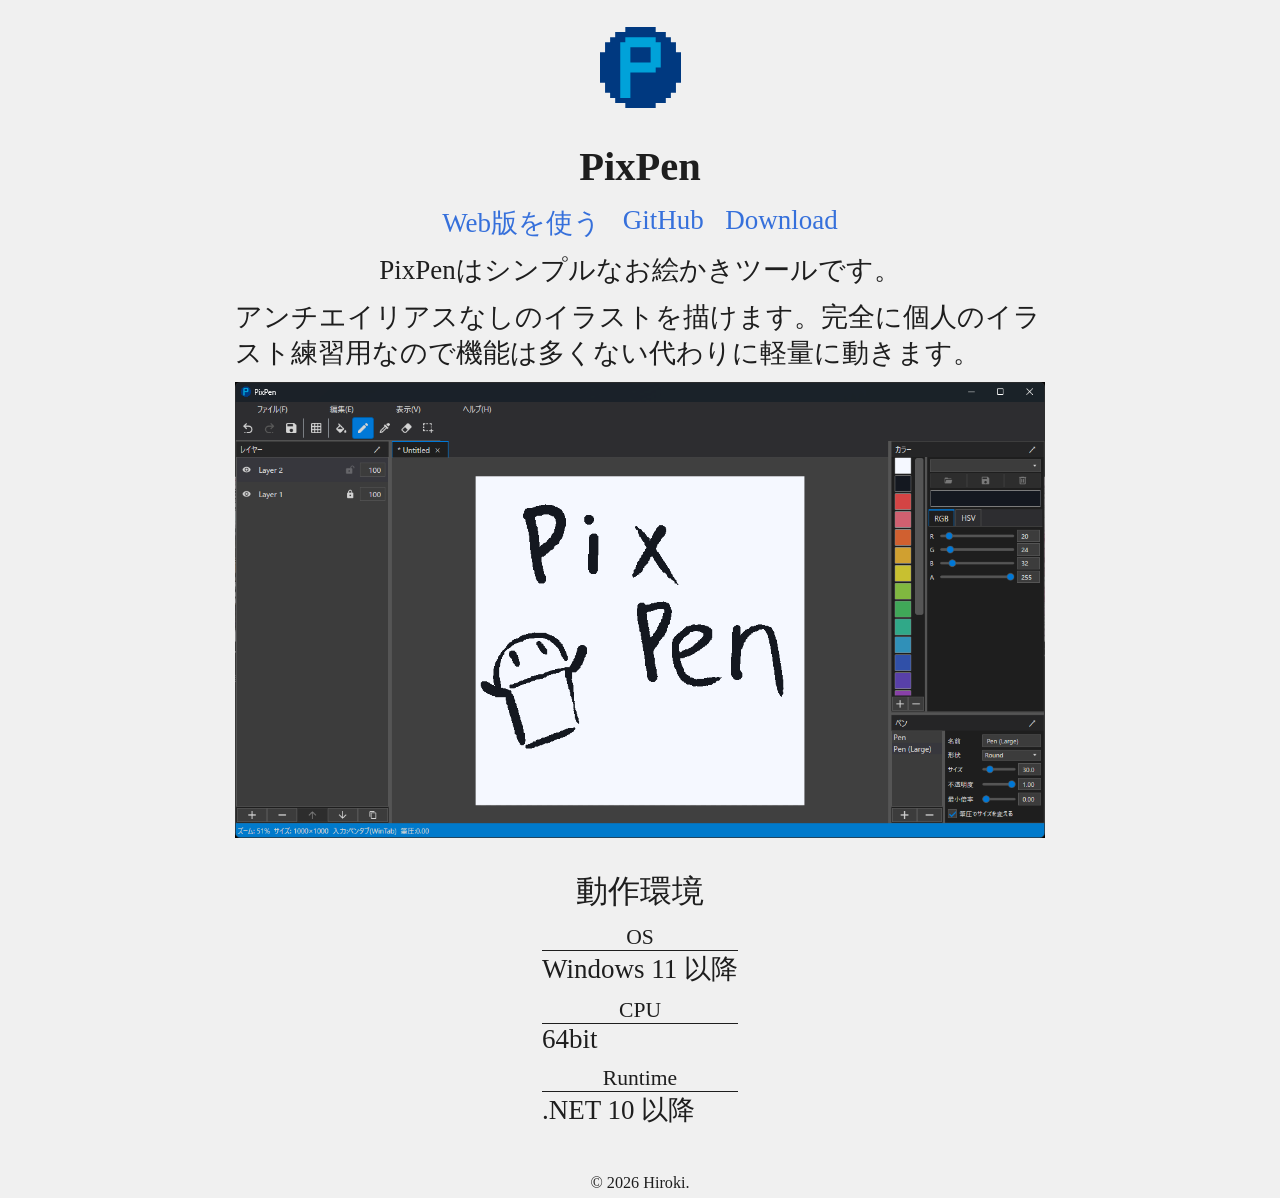
<file: docs/index.html>
<!DOCTYPE html>
<html lang="ja">
  <head>
    <meta charset="utf-8">
    <title>PixPen</title>
    <meta name="description" content="PixPen is a simple drawing application.">
    <link rel="shortcut icon" href="./favicon.ico">
    <style>
      :root {
        --main-back: #f0f0f0;
        --main-front: #1e1e1e;
        --link-color: #3670db;
      }
      @media (prefers-color-scheme: dark) {
        :root {
          --main-back: #1e1e1e;
          --main-front: #d4d4d4;
        }
      }
      * {
        margin: 0;
        padding: 0;
      }
      html {
        height: 100%;
        font-size: 3vmin;
      }
      body {
        height: 100%;
        background: var(--main-back);
        color: var(--main-front);
        display: grid;
        grid-template-rows: 4rem auto 1rem;
        gap: 1.2rem;
      }
      header {
        box-sizing: border-box;
        margin: 1rem 0 0;
        background: url(./icon.svg) center center / contain no-repeat;
      }
      h1, h2 {
        margin: 0;
        padding: 0;
      }
      h1 {
        font-size: 1.5em;
        text-align: center;
        line-height: 2rem;
      }
      h2 {
        font-size: 1.2em;
        text-align: center;
        font-weight: normal;
        margin-top: 0.8rem;
      }
      body > article {
        display: flex;
        flex-direction: column;
        align-items: center;
        justify-content: flex-start;
        gap: 0.4rem;
        width: 98%;
        max-width: 30rem;
        margin: 0 auto;
      }
      body > article > * {
        max-width: 100%;
      }
      ul {
        display: flex;
        gap: 0.8rem;
        list-style: none;
      }
      footer {
        text-align: center;
        line-height: 0.6rem;
      }
      small {
        font-size: 0.6em;
      }
      a {
        color: var(--link-color);
        text-decoration: none;
      }
      a:hover {
        text-decoration: underline;
      }
      dialog {
        border: none;
        padding: 0;
        margin: auto;
        background: transparent;
        outline: none;
      }
      dialog::backdrop {
        background: rgba(0, 0, 0, 0.5);
      }
      picture, img {
        display: block;
        width: 100%;
      }
      img.preview {
        cursor: zoom-in;
      }
      dt {
        text-align: center;
        font-size: 0.8em;
        border-bottom: 1px solid var(--main-front);
      }
      dd {
        margin-bottom: 0.4rem;
      }
    </style>
    <script>
      document.addEventListener("DOMContentLoaded", () => {
        const preview = document.getElementById("preview");
        preview.addEventListener("click", () => {
          preview.close();
        });
        const imgs = document.querySelectorAll(".preview");
        imgs.forEach((img) => {
          img.addEventListener("click", () => {
            if (preview.open) {
              preview.close();
            } else {
              const clone = img.cloneNode(true);
              clone.style.width = "100%";
              clone.style.height = "100%";
              clone.classList.remove("preview");
              preview.innerHTML = "";
              preview.appendChild(clone);
              preview.showModal();
            }
          });
        });
      });
    </script>
  </head>
  <body>
    <header></header>
    <article>
      <h1>PixPen</h1>
      <ul>
        <li><a href="./app/">Web版を使う</a></li>
        <li><a href="https://github.com/azulamb/PixPen">GitHub</a></li>
        <li>
          <a href="https://github.com/azulamb/PixPen/releases">Download</a>
        </li>
      </ul>
      <p>PixPenはシンプルなお絵かきツールです。</p>
      <p>
        アンチエイリアスなしのイラストを描けます。完全に個人のイラスト練習用なので機能は多くない代わりに軽量に動きます。
      </p>
      <picture class="preview">
        <source srcset="./ss.png" media="(prefers-color-scheme: dark)">
        <img src="./ss.png" alt="A screenshot of PixPen">
      </picture>
      <h2>動作環境</h2>
      <dl>
        <dt>OS</dt>
        <dd>Windows 11 以降</dd>
        <dt>CPU</dt>
        <dd>64bit</dd>
        <dt>Runtime</dt>
        <dd>.NET 10 以降</dd>
      </dl>
    </article>
    <footer>
      <small>&copy; 2026 Hiroki.</small>
    </footer>
    <dialog id="preview"></dialog>
  </body>
</html>
</file>
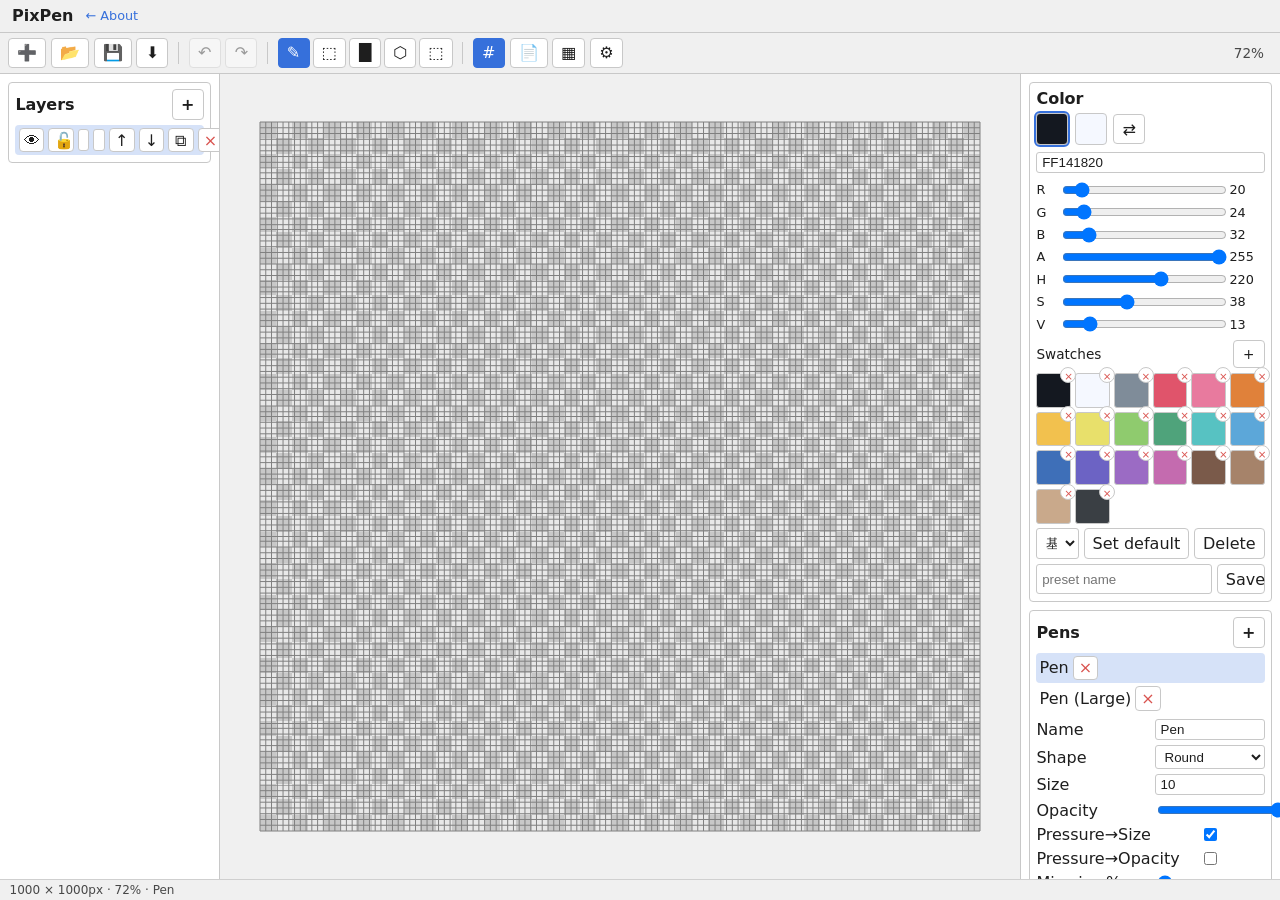
<file: docs/app/index.html>
<!DOCTYPE html>
<html lang="ja">
  <head>
    <meta charset="utf-8">
    <title>PixPen Web</title>
    <meta name="description"
      content="PixPen is a simple drawing application (Web version).">
    <meta name="viewport" content="width=device-width, initial-scale=1">
    <link rel="shortcut icon" href="../favicon.ico">
    <link rel="stylesheet" href="./app.css">
  </head>
  <body>
    <header class="app-header">
      <h1>PixPen</h1>
      <a href="../index.html">&larr; About</a>
    </header>
    <div id="toolbar-slot"></div>
    <div class="app-body">
      <div id="left-panel" class="side-panel left"></div>
      <div id="canvas-area" class="canvas-area">
        <canvas id="view-canvas"></canvas>
      </div>
      <div id="right-panel" class="side-panel right"></div>
    </div>
    <div id="status-bar" class="status-bar"></div>
    <script src="./app.js"></script>
  </body>
</html>
</file>
<file: docs/app/app.css>
:root {
  --bg: #f0f0f0;
  --fg: #1e1e1e;
  --panel-bg: #ffffff;
  --border: #c8c8c8;
  --accent: #3670db;
  --danger: #d9534f;
  --input-bg: #ffffff;
}

@media (prefers-color-scheme: dark) {
  :root {
    --bg: #1e1e1e;
    --fg: #d4d4d4;
    --panel-bg: #262626;
    --border: #3a3a3a;
    --accent: #5b8def;
    --input-bg: #2f2f2f;
  }
}

/* Explicit theme override (AppSettings.theme = Light/Dark) takes precedence over prefers-color-scheme. */
:root[data-theme="light"] {
  --bg: #f0f0f0;
  --fg: #1e1e1e;
  --panel-bg: #ffffff;
  --border: #c8c8c8;
  --accent: #3670db;
  --input-bg: #ffffff;
}

:root[data-theme="dark"] {
  --bg: #1e1e1e;
  --fg: #d4d4d4;
  --panel-bg: #262626;
  --border: #3a3a3a;
  --accent: #5b8def;
  --input-bg: #2f2f2f;
}

* {
  box-sizing: border-box;
}

html,
body {
  height: 100%;
  margin: 0;
  padding: 0;
  font-family: system-ui, "Segoe UI", sans-serif;
  background: var(--bg);
  color: var(--fg);
}

body {
  display: grid;
  grid-template-rows: auto auto 1fr;
}

header.app-header {
  display: flex;
  align-items: center;
  gap: 0.75rem;
  padding: 0.4rem 0.75rem;
  border-bottom: 1px solid var(--border);
}

header.app-header h1 {
  font-size: 1rem;
  margin: 0;
}

header.app-header a {
  color: var(--accent);
  text-decoration: none;
  font-size: 0.8rem;
}

.toolbar {
  display: flex;
  align-items: center;
  gap: 0.3rem;
  padding: 0.3rem 0.5rem;
  border-bottom: 1px solid var(--border);
  flex-wrap: wrap;
}

.toolbar .sep {
  width: 1px;
  height: 1.4rem;
  background: var(--border);
  margin: 0 0.3rem;
}

.tool-group {
  display: flex;
  gap: 0.2rem;
}

button {
  font: inherit;
  color: inherit;
  background: var(--panel-bg);
  border: 1px solid var(--border);
  border-radius: 4px;
  cursor: pointer;
  padding: 0.3rem 0.5rem;
}

button:hover {
  border-color: var(--accent);
}

button.active {
  background: var(--accent);
  color: #fff;
  border-color: var(--accent);
}

button:disabled {
  opacity: 0.4;
  cursor: default;
}

button.primary {
  background: var(--accent);
  color: #fff;
}

.tool-btn,
.icon-btn {
  min-width: 2rem;
  text-align: center;
}

.zoom-label {
  margin-left: auto;
  font-size: 0.85rem;
  opacity: 0.8;
  padding-right: 0.5rem;
}

.app-body {
  display: grid;
  grid-template-columns: 220px 1fr 260px;
  min-height: 0;
}

.canvas-area {
  position: relative;
  overflow: hidden;
  background: var(--bg);
}

.canvas-area canvas {
  position: absolute;
  top: 0;
  left: 0;
  width: 100%;
  height: 100%;
  touch-action: none;
  image-rendering: pixelated;
}

.side-panel {
  overflow-y: auto;
  border-color: var(--border);
  background: var(--panel-bg);
  display: flex;
  flex-direction: column;
  gap: 0.5rem;
  padding: 0.5rem;
}

.side-panel.left {
  border-right: 1px solid var(--border);
}

.side-panel.right {
  border-left: 1px solid var(--border);
}

.panel {
  border: 1px solid var(--border);
  border-radius: 4px;
  padding: 0.4rem;
}

.panel-header {
  display: flex;
  justify-content: space-between;
  align-items: center;
  font-weight: 600;
  margin-bottom: 0.3rem;
}

.layer-row,
.pen-row {
  display: flex;
  align-items: center;
  gap: 0.25rem;
  padding: 0.2rem;
  border-radius: 4px;
  cursor: pointer;
}

.layer-row.active,
.pen-row.active {
  background: color-mix(in srgb, var(--accent) 20%, transparent);
}

.layer-icon-btn {
  min-width: 1.6rem;
  padding: 0.1rem 0.3rem;
}

.layer-icon-btn.danger,
.swatch-remove {
  color: var(--danger);
}

.layer-name {
  flex: 1;
  min-width: 0;
  background: var(--input-bg);
  color: inherit;
  border: 1px solid transparent;
  border-radius: 3px;
}

.layer-opacity {
  width: 3rem;
  background: var(--input-bg);
  color: inherit;
  border: 1px solid var(--border);
}

.ref-badge {
  font-size: 0.65rem;
  border: 1px solid var(--accent);
  color: var(--accent);
  border-radius: 3px;
  padding: 0 0.2rem;
}

.fgbg-row {
  display: flex;
  align-items: center;
  gap: 0.4rem;
  margin-bottom: 0.4rem;
}

.fgbg-swatch {
  width: 2rem;
  height: 2rem;
  border-radius: 4px;
  padding: 0;
}

.fgbg-swatch.selected {
  outline: 2px solid var(--accent);
}

.hex-input,
input[type="text"],
input[type="number"],
select {
  background: var(--input-bg);
  color: inherit;
  border: 1px solid var(--border);
  border-radius: 3px;
  padding: 0.15rem 0.3rem;
  width: 100%;
}

.sliders {
  display: flex;
  flex-direction: column;
  gap: 0.15rem;
  margin: 0.4rem 0;
}

.slider-row {
  display: grid;
  grid-template-columns: 1.2rem 1fr 2.2rem;
  align-items: center;
  gap: 0.3rem;
  font-size: 0.8rem;
}

.slider-row input[type="range"] {
  width: 100%;
}

.swatch-header {
  display: flex;
  justify-content: space-between;
  align-items: center;
  font-size: 0.85rem;
  margin-top: 0.3rem;
}

.swatch-grid {
  display: grid;
  grid-template-columns: repeat(6, 1fr);
  gap: 0.25rem;
  margin: 0.3rem 0;
}

.swatch {
  position: relative;
  aspect-ratio: 1;
  border: 1px solid var(--border);
  border-radius: 3px;
  padding: 0;
}

.swatch-remove {
  position: absolute;
  top: -0.4rem;
  right: -0.4rem;
  background: var(--panel-bg);
  border: 1px solid var(--border);
  border-radius: 50%;
  width: 1rem;
  height: 1rem;
  font-size: 0.65rem;
  line-height: 1rem;
  text-align: center;
}

.preset-row {
  display: flex;
  gap: 0.3rem;
  margin-top: 0.3rem;
}

.preset-row select {
  flex: 1;
}

.field-row {
  display: grid;
  grid-template-columns: 8rem 1fr;
  align-items: center;
  gap: 0.4rem;
  margin: 0.3rem 0;
}

.pen-editor .field-row {
  grid-template-columns: 7rem 1fr;
}

.app-dialog {
  border: 1px solid var(--border);
  border-radius: 6px;
  padding: 1rem;
  background: var(--panel-bg);
  color: var(--fg);
  min-width: 20rem;
}

.app-dialog::backdrop {
  background: rgba(0, 0, 0, 0.5);
}

.app-dialog fieldset {
  border: 1px solid var(--border);
  border-radius: 4px;
  margin-bottom: 0.5rem;
}

.dialog-buttons {
  display: flex;
  justify-content: flex-end;
  gap: 0.4rem;
  margin-top: 0.8rem;
}

.status-bar {
  font-size: 0.75rem;
  padding: 0.2rem 0.6rem;
  border-top: 1px solid var(--border);
  opacity: 0.8;
}
</file>
